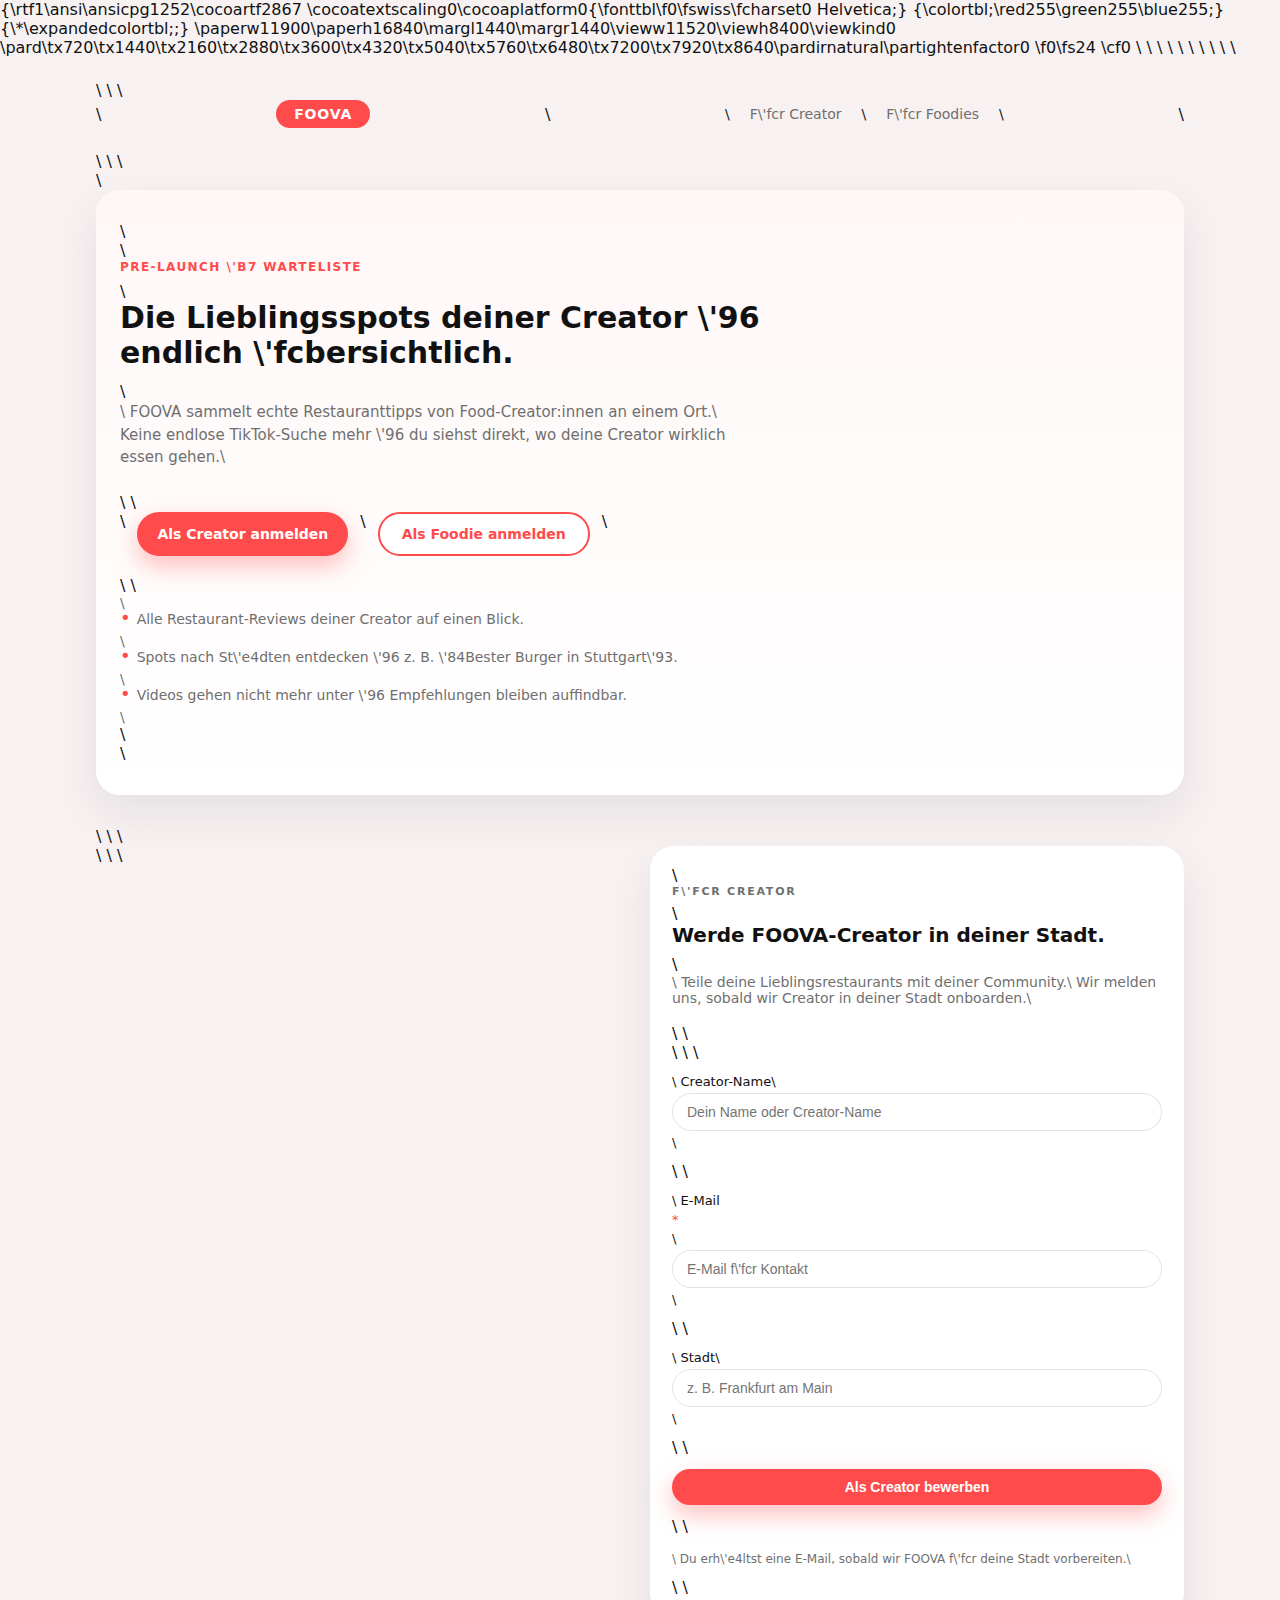
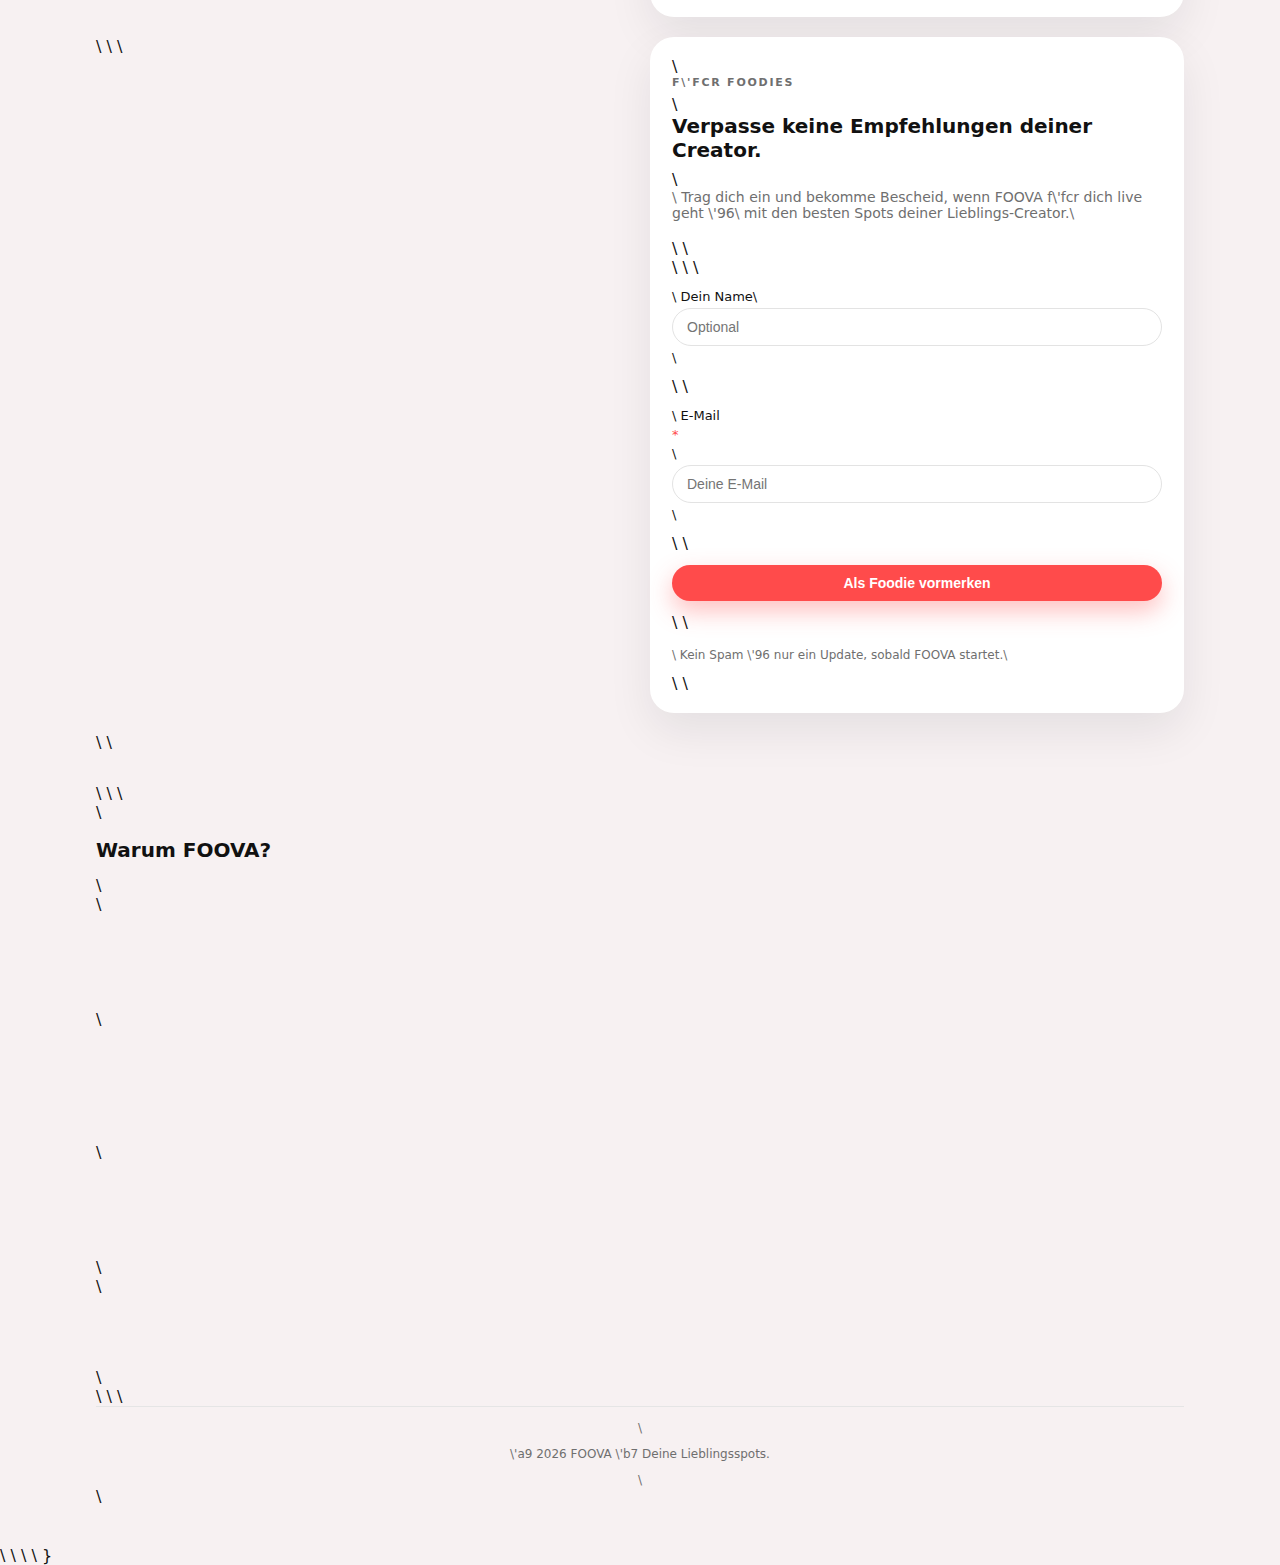
<file: index.html>
{\rtf1\ansi\ansicpg1252\cocoartf2867
\cocoatextscaling0\cocoaplatform0{\fonttbl\f0\fswiss\fcharset0 Helvetica;}
{\colortbl;\red255\green255\blue255;}
{\*\expandedcolortbl;;}
\paperw11900\paperh16840\margl1440\margr1440\vieww11520\viewh8400\viewkind0
\pard\tx720\tx1440\tx2160\tx2880\tx3600\tx4320\tx5040\tx5760\tx6480\tx7200\tx7920\tx8640\pardirnatural\partightenfactor0

\f0\fs24 \cf0 <!doctype html>\
<html lang="de">\
  <head>\
    <meta charset="utf-8">\
    <title>FOOVA \'96 Deine Lieblingsspots</title>\
    <meta name="viewport" content="width=device-width, initial-scale=1">\
    <meta name="description" content="FOOVA sammelt echte Restauranttipps von Food-Creator:innen an einem Ort. Pre-Launch Warteliste f\'fcr Creator und Foodies.">\
    <link rel="stylesheet" href="styles.css">\
  </head>\
  <body>\
    <div class="foova-page">\
\
      <!-- HEADER -->\
      <header class="foova-header">\
        <div class="foova-logo">FOOVA</div>\
        <nav class="foova-nav">\
          <a href="#creator">F\'fcr Creator</a>\
          <a href="#foodies">F\'fcr Foodies</a>\
        </nav>\
      </header>\
\
      <!-- HERO -->\
      <main>\
        <section class="hero" id="top">\
          <div class="hero-inner">\
            <p class="hero-kicker">Pre-Launch \'b7 Warteliste</p>\
            <h1>Die Lieblingsspots deiner Creator \'96 endlich \'fcbersichtlich.</h1>\
            <p class="hero-subtitle">\
              FOOVA sammelt echte Restauranttipps von Food-Creator:innen an einem Ort.\
              Keine endlose TikTok-Suche mehr \'96 du siehst direkt, wo deine Creator wirklich essen gehen.\
            </p>\
\
            <div class="hero-buttons">\
              <a href="#creator" class="btn primary">Als Creator anmelden</a>\
              <a href="#foodies" class="btn ghost">Als Foodie anmelden</a>\
            </div>\
\
            <ul class="hero-bullets">\
              <li>Alle Restaurant-Reviews deiner Creator auf einen Blick.</li>\
              <li>Spots nach St\'e4dten entdecken \'96 z. B. \'84Bester Burger in Stuttgart\'93.</li>\
              <li>Videos gehen nicht mehr unter \'96 Empfehlungen bleiben auffindbar.</li>\
            </ul>\
          </div>\
        </section>\
\
        <!-- SIGNUP GRID -->\
        <section class="signup-grid">\
\
          <!-- CREATOR SIGNUP -->\
          <article id="creator" class="signup-card">\
            <p class="card-kicker">F\'fcr Creator</p>\
            <h2>Werde FOOVA-Creator in deiner Stadt.</h2>\
            <p class="card-text">\
              Teile deine Lieblingsrestaurants mit deiner Community.\
              Wir melden uns, sobald wir Creator in deiner Stadt onboarden.\
            </p>\
\
            <form\
              class="signup-form foova-form"\
              data-role="creator"\
              action="https://hook.eu1.make.com/2x2s61ejxqs26t2lunl5vs43uonvhc3m"\
              method="post"\
            >\
              <input type="hidden" name="role" value="creator">\
\
              <label>\
                Creator-Name\
                <input type="text" name="name" placeholder="Dein Name oder Creator-Name">\
              </label>\
\
              <label>\
                E-Mail <span class="required">*</span>\
                <input type="email" name="email" placeholder="E-Mail f\'fcr Kontakt" required>\
              </label>\
\
              <label>\
                Stadt\
                <input type="text" name="city" placeholder="z. B. Frankfurt am Main">\
              </label>\
\
              <button type="submit" class="btn primary full">Als Creator bewerben</button>\
\
              <p class="form-helper">\
                Du erh\'e4ltst eine E-Mail, sobald wir FOOVA f\'fcr deine Stadt vorbereiten.\
              </p>\
            </form>\
          </article>\
\
          <!-- FOODIE SIGNUP -->\
          <article id="foodies" class="signup-card">\
            <p class="card-kicker">F\'fcr Foodies</p>\
            <h2>Verpasse keine Empfehlungen deiner Creator.</h2>\
            <p class="card-text">\
              Trag dich ein und bekomme Bescheid, wenn FOOVA f\'fcr dich live geht \'96\
              mit den besten Spots deiner Lieblings-Creator.\
            </p>\
\
            <form\
              class="signup-form foova-form"\
              data-role="foodie"\
              action="https://hook.eu1.make.com/2x2s61ejxqs26t2lunl5vs43uonvhc3m"\
              method="post"\
            >\
              <input type="hidden" name="role" value="foodie">\
\
              <label>\
                Dein Name\
                <input type="text" name="name" placeholder="Optional">\
              </label>\
\
              <label>\
                E-Mail <span class="required">*</span>\
                <input type="email" name="email" placeholder="Deine E-Mail" required>\
              </label>\
\
              <button type="submit" class="btn primary full">Als Foodie vormerken</button>\
\
              <p class="form-helper">\
                Kein Spam \'96 nur ein Update, sobald FOOVA startet.\
              </p>\
            </form>\
          </article>\
\
        </section>\
\
        <!-- WHY SECTION -->\
        <section class="why">\
          <h2>Warum FOOVA?</h2>\
          <div class="why-grid">\
            <div class="why-item">\
              <h3>Creator-\'dcbersicht</h3>\
              <p>\
                Sieh auf einen Blick, welche Creator in welcher Stadt unterwegs sind\
                \'96 mit all ihren bewerteten Restaurants.\
              </p>\
            </div>\
            <div class="why-item">\
              <h3>St\'e4dte entdecken</h3>\
              <p>\
                Neue Stadt? \'d6ffne FOOVA und finde sofort die Lieblingsspots deiner Creator,\
                statt stundenlang durch TikTok zu scrollen.\
              </p>\
            </div>\
            <div class="why-item">\
              <h3>Keine Fake-Bewertungen</h3>\
              <p>\
                Statt anonymer Sterne nur echte Empfehlungen von Creator:innen,\
                denen du sowieso folgst.\
              </p>\
            </div>\
          </div>\
        </section>\
      </main>\
\
      <!-- FOOTER -->\
      <footer class="foova-footer">\
        <p>\'a9 <span id="year"></span> FOOVA \'b7 Deine Lieblingsspots.</p>\
      </footer>\
    </div>\
\
    <script src="main.js"></script>\
  </body>\
</html>}
</file>
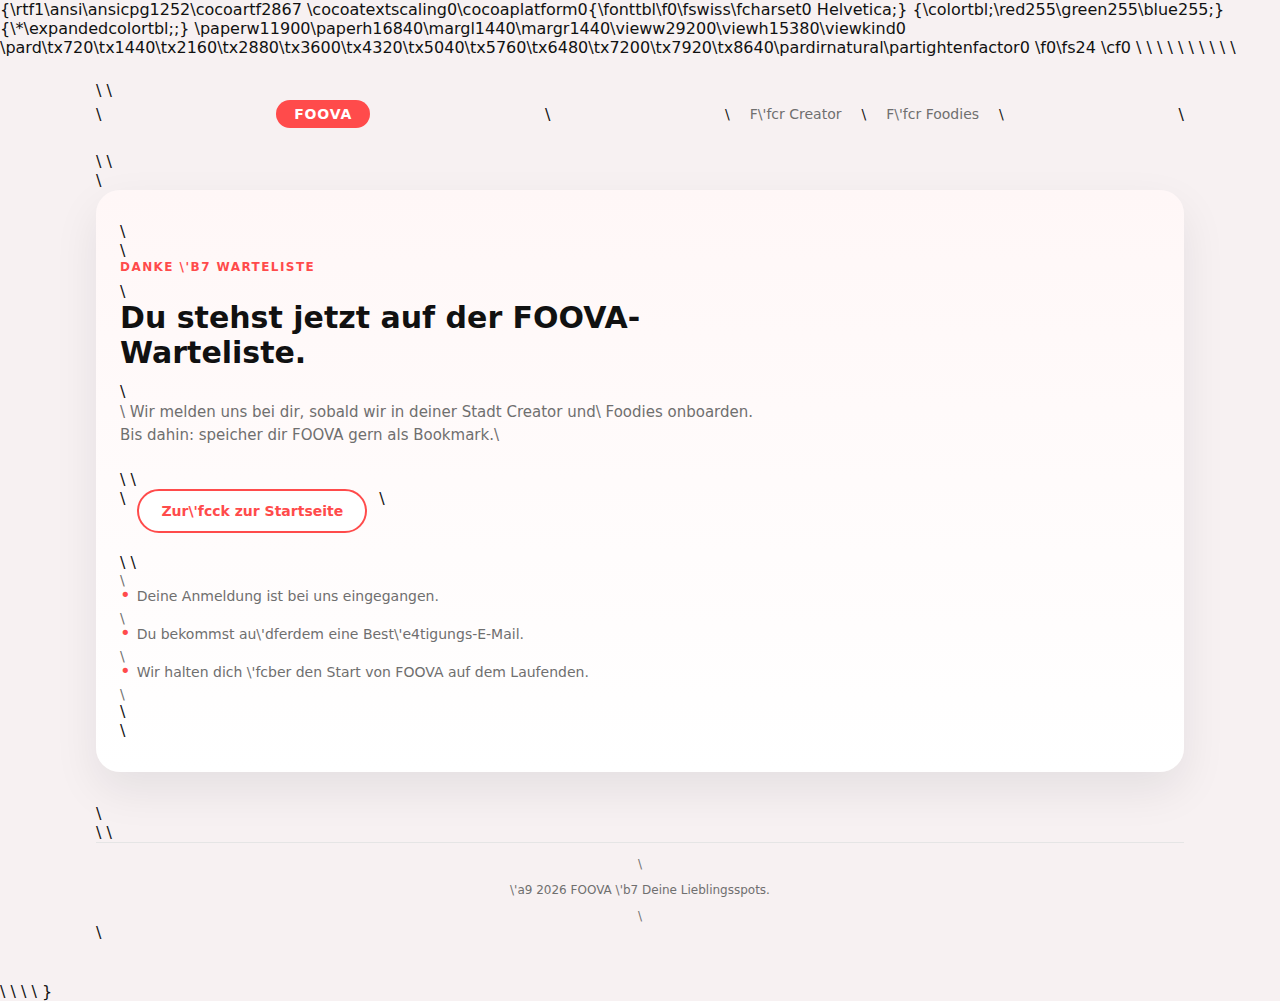
<file: danke.html>
{\rtf1\ansi\ansicpg1252\cocoartf2867
\cocoatextscaling0\cocoaplatform0{\fonttbl\f0\fswiss\fcharset0 Helvetica;}
{\colortbl;\red255\green255\blue255;}
{\*\expandedcolortbl;;}
\paperw11900\paperh16840\margl1440\margr1440\vieww29200\viewh15380\viewkind0
\pard\tx720\tx1440\tx2160\tx2880\tx3600\tx4320\tx5040\tx5760\tx6480\tx7200\tx7920\tx8640\pardirnatural\partightenfactor0

\f0\fs24 \cf0 <!doctype html>\
<html lang="de">\
  <head>\
    <meta charset="utf-8">\
    <title>Danke \'96 FOOVA Warteliste</title>\
    <meta name="viewport" content="width=device-width, initial-scale=1">\
    <meta name="robots" content="noindex">\
    <link rel="stylesheet" href="styles.css">\
  </head>\
  <body>\
    <div class="foova-page">\
      <!-- HEADER -->\
      <header class="foova-header">\
        <div class="foova-logo">FOOVA</div>\
        <nav class="foova-nav">\
          <a href="index.html#creator">F\'fcr Creator</a>\
          <a href="index.html#foodies">F\'fcr Foodies</a>\
        </nav>\
      </header>\
\
      <main>\
        <section class="hero">\
          <div class="hero-inner">\
            <p class="hero-kicker">Danke \'b7 Warteliste</p>\
            <h1>Du stehst jetzt auf der FOOVA-Warteliste.</h1>\
            <p class="hero-subtitle">\
              Wir melden uns bei dir, sobald wir in deiner Stadt Creator und\
              Foodies onboarden. Bis dahin: speicher dir FOOVA gern als Bookmark.\
            </p>\
\
            <div class="hero-buttons">\
              <a href="index.html" class="btn ghost">Zur\'fcck zur Startseite</a>\
            </div>\
\
            <ul class="hero-bullets">\
              <li>Deine Anmeldung ist bei uns eingegangen.</li>\
              <li>Du bekommst au\'dferdem eine Best\'e4tigungs-E-Mail.</li>\
              <li>Wir halten dich \'fcber den Start von FOOVA auf dem Laufenden.</li>\
            </ul>\
          </div>\
        </section>\
      </main>\
\
      <footer class="foova-footer">\
        <p>\'a9 <span id="year"></span> FOOVA \'b7 Deine Lieblingsspots.</p>\
      </footer>\
    </div>\
\
    <script src="main.js"></script>\
  </body>\
</html>}
</file>
<file: styles.css>
:root {
  --foova-red: #ff4b4b;
  --foova-red-dark: #e33c3c;
  --foova-bg: #f7f1f2;
  --foova-card-bg: #ffffff;
  --foova-text: #111111;
  --foova-muted: #6f6f6f;
  --foova-radius-md: 16px;
  --foova-radius-lg: 24px;
  --foova-shadow-soft: 0 18px 45px rgba(15, 23, 42, 0.08);
  --foova-font: system-ui, -apple-system, BlinkMacSystemFont, "SF Pro Text",
    "Inter", "Helvetica Neue", Arial, sans-serif;
}

*,
*::before,
*::after {
  box-sizing: border-box;
}

html,
body {
  margin: 0;
  padding: 0;
}

body {
  font-family: var(--foova-font);
  background: var(--foova-bg);
  color: var(--foova-text);
  -webkit-font-smoothing: antialiased;
}

.foova-page {
  min-height: 100vh;
  max-width: 1120px;
  margin: 0 auto;
  padding: 24px 16px 40px;
}

.foova-header {
  display: flex;
  align-items: center;
  justify-content: space-between;
  margin-bottom: 24px;
}

.foova-logo {
  display: inline-flex;
  align-items: center;
  justify-content: center;
  padding: 6px 18px;
  border-radius: 999px;
  background: var(--foova-red);
  color: #fff;
  font-weight: 700;
  letter-spacing: 0.06em;
  text-transform: uppercase;
  font-size: 14px;
}

.foova-nav {
  display: flex;
  gap: 20px;
  font-size: 14px;
}

.foova-nav a {
  text-decoration: none;
  color: var(--foova-muted);
}

.foova-nav a:hover {
  color: var(--foova-text);
}

.hero {
  padding: 32px 24px;
  background: linear-gradient(180deg, #fff7f7 0%, #ffffff 100%);
  border-radius: var(--foova-radius-lg);
  box-shadow: var(--foova-shadow-soft);
  margin-bottom: 32px;
}

.hero-small {
  max-width: 640px;
  margin: 40px auto;
}

.hero-inner {
  max-width: 640px;
}

.hero-kicker {
  text-transform: uppercase;
  letter-spacing: 0.12em;
  color: var(--foova-red);
  font-weight: 600;
  font-size: 12px;
  margin: 0 0 8px;
}

.hero h1 {
  margin: 0 0 12px;
  font-size: 30px;
  line-height: 1.15;
}

.hero-subtitle {
  margin: 0 0 24px;
  color: var(--foova-muted);
  font-size: 15px;
  line-height: 1.5;
}

.hero-buttons {
  display: flex;
  flex-wrap: wrap;
  gap: 12px;
  margin-bottom: 20px;
}

.hero-bullets {
  list-style: none;
  padding: 0;
  margin: 0;
  color: var(--foova-muted);
  font-size: 14px;
}

.hero-bullets li {
  display: flex;
  align-items: flex-start;
  gap: 6px;
  margin-bottom: 6px;
}

.hero-bullets li::before {
  content: "•";
  color: var(--foova-red);
  font-size: 18px;
  line-height: 1;
  margin-top: -2px;
}

.btn {
  display: inline-flex;
  align-items: center;
  justify-content: center;
  padding: 10px 20px;
  border-radius: 999px;
  font-size: 14px;
  font-weight: 600;
  border: none;
  cursor: pointer;
  text-decoration: none;
  transition: background 0.15s ease, color 0.15s ease, box-shadow 0.15s ease;
}

.btn.primary {
  background: var(--foova-red);
  color: #fff;
  box-shadow: 0 10px 25px rgba(255, 75, 75, 0.35);
}

.btn.primary:hover {
  background: var(--foova-red-dark);
}

.btn.ghost {
  background: #fff;
  color: var(--foova-text);
}

.btn.ghost:hover {
  background: #f3f3f3;
}

.btn.full {
  width: 100%;
}

.signup-grid {
  display: grid;
  grid-template-columns: repeat(2, minmax(0, 1fr));
  gap: 20px;
  margin-bottom: 32px;
}

.signup-card {
  background: var(--foova-card-bg);
  border-radius: var(--foova-radius-lg);
  box-shadow: var(--foova-shadow-soft);
  padding: 20px 22px;
}

.card-kicker {
  text-transform: uppercase;
  letter-spacing: 0.16em;
  color: var(--foova-muted);
  font-weight: 600;
  font-size: 11px;
  margin: 0 0 6px;
}

.signup-card h2 {
  margin: 0 0 8px;
  font-size: 20px;
}

.card-text {
  margin: 0 0 18px;
  font-size: 14px;
  color: var(--foova-muted);
}

.signup-form {
  display: flex;
  flex-direction: column;
  gap: 12px;
}

.signup-form label {
  display: flex;
  flex-direction: column;
  gap: 4px;
  font-size: 13px;
  color: var(--foova-text);
}

.signup-form input {
  border-radius: 999px;
  border: 1px solid #e3e3e3;
  padding: 10px 14px;
  font-size: 14px;
  outline: none;
  transition: border-color 0.15s ease, box-shadow 0.15s ease;
}

.signup-form input:focus {
  border-color: var(--foova-red);
  box-shadow: 0 0 0 2px rgba(255, 75, 75, 0.15);
}

.required {
  color: var(--foova-red);
}

.form-helper {
  margin: 4px 0 0;
  font-size: 12px;
  color: var(--foova-muted);
}

.why {
  margin-bottom: 40px;
}

.why h2 {
  font-size: 20px;
  margin-bottom: 14px;
}

.why-grid {
  display: grid;
  grid-template-columns: repeat(3, minmax(0, 1fr));
  gap: 16px;
}

.why-item {
  background: var(--foova-card-bg);
  border-radius: var(--foova-radius-md);
  padding: 16px 18px;
  box-shadow: var(--foova-shadow-soft);
}

.why-item h3 {
  margin: 0 0 6px;
  font-size: 15px;
}

.why-item p {
  margin: 0;
  font-size: 13px;
  color: var(--foova-muted);
}

.foova-footer {
  border-top: 1px solid #e5e5e5;
  padding-top: 14px;
  font-size: 12px;
  color: var(--foova-muted);
  text-align: center;
}

@media (max-width: 768px) {
  .signup-grid {
    grid-template-columns: 1fr;
  }

  .hero {
    padding: 24px 18px;
  }

  .hero h1 {
    font-size: 24px;
  }
}
/* Mobile-Layout für "Warum FOOVA?" – Karten untereinander, nichts abgeschnitten */
@media (max-width: 768px) {
  .why {
    padding-bottom: 40px;
  }

  .why-grid {
    display: flex;
    flex-direction: column;
    gap: 16px;
    overflow: visible;
    scroll-snap-type: none;
  }

  .why-item {
    min-width: auto;
    scroll-snap-align: none;
  }

  .why-item h3 {
    font-size: 18px;
    margin-bottom: 8px;
  }

  .why-item p {
    font-size: 14px;
    line-height: 1.5;
  }
}
/* Extra Abstand unter der Warum-FOOVA-Sektion auf Mobile */
@media (max-width: 768px) {
  .why {
    margin-bottom: 48px; /* mehr Abstand zur Fußzeile */
  }

  footer {
    padding-bottom: 40px; /* sorgt für Luft ganz unten */
  }
}
/* --- Warum-FOOVA Cards: iOS Style + Animation --- */

.why {
  padding-bottom: 32px;
}

.why-grid {
  display: flex;
  flex-direction: column;
  gap: 16px;
}

/* Grundstil der Cards */

.why-item {
  display: flex;
  align-items: flex-start;
  gap: 16px;
  background: #ffffff;
  padding: 20px 18px;
  border-radius: 20px;
  box-shadow: 0 4px 16px rgba(0,0,0,0.06);
  opacity: 0;
  transform: translateY(18px);
  animation: foovaFadeInUp 0.55s ease forwards;
}

/* leichte Verzögerung je Card */

.why-item:nth-child(1) {
  animation-delay: 0.05s;
}

.why-item:nth-child(2) {
  animation-delay: 0.15s;
}

.why-item:nth-child(3) {
  animation-delay: 0.25s;
}

/* Icon links */

.why-icon {
  flex: 0 0 40px;
  height: 40px;
  border-radius: 999px;
  background: rgba(255, 75, 75, 0.06); /* nutzt dein Rot als Tönung */
  display: flex;
  align-items: center;
  justify-content: center;
  font-size: 22px;
}

/* Textbereich */

.why-content h3 {
  margin: 0 0 6px 0;
  font-size: 1.1rem;
}

.why-content p {
  margin: 0;
  line-height: 1.45;
  color: #666666;
}

/* Hover nur Desktop */

@media (hover: hover) {
  .why-item {
    transition: transform 0.15s ease, box-shadow 0.15s ease;
  }

  .why-item:hover {
    transform: translateY( -4px );
    box-shadow: 0 8px 22px rgba(0,0,0,0.12);
  }
}

/* Abstand vor Footer auf Mobile */

@media (max-width: 768px) {
  .why {
    margin-bottom: 40px;
  }

  footer {
    padding-bottom: 40px;
  }
}

/* Fade-in Animation */

@keyframes foovaFadeInUp {
  from {
    opacity: 0;
    transform: translateY(18px);
  }
  to {
    opacity: 1;
    transform: translateY(0);
  }
}
/* Foodie Button deutlicher sichtbar */
.hero-buttons .btn.ghost {
  display: inline-block;
  padding: 12px 22px;
  border: 2px solid var(--foova-red);
  border-radius: 999px;
  color: var(--foova-red);
  font-weight: 600;
  background: #fff;
  transition: all 0.25s ease;
}

.hero-buttons .btn.ghost:hover {
  background: var(--foova-red);
  color: #fff;
  box-shadow: 0 6px 20px rgba(244, 75, 75, 0.25);
  transform: translateY(-1px);
}
</file>
